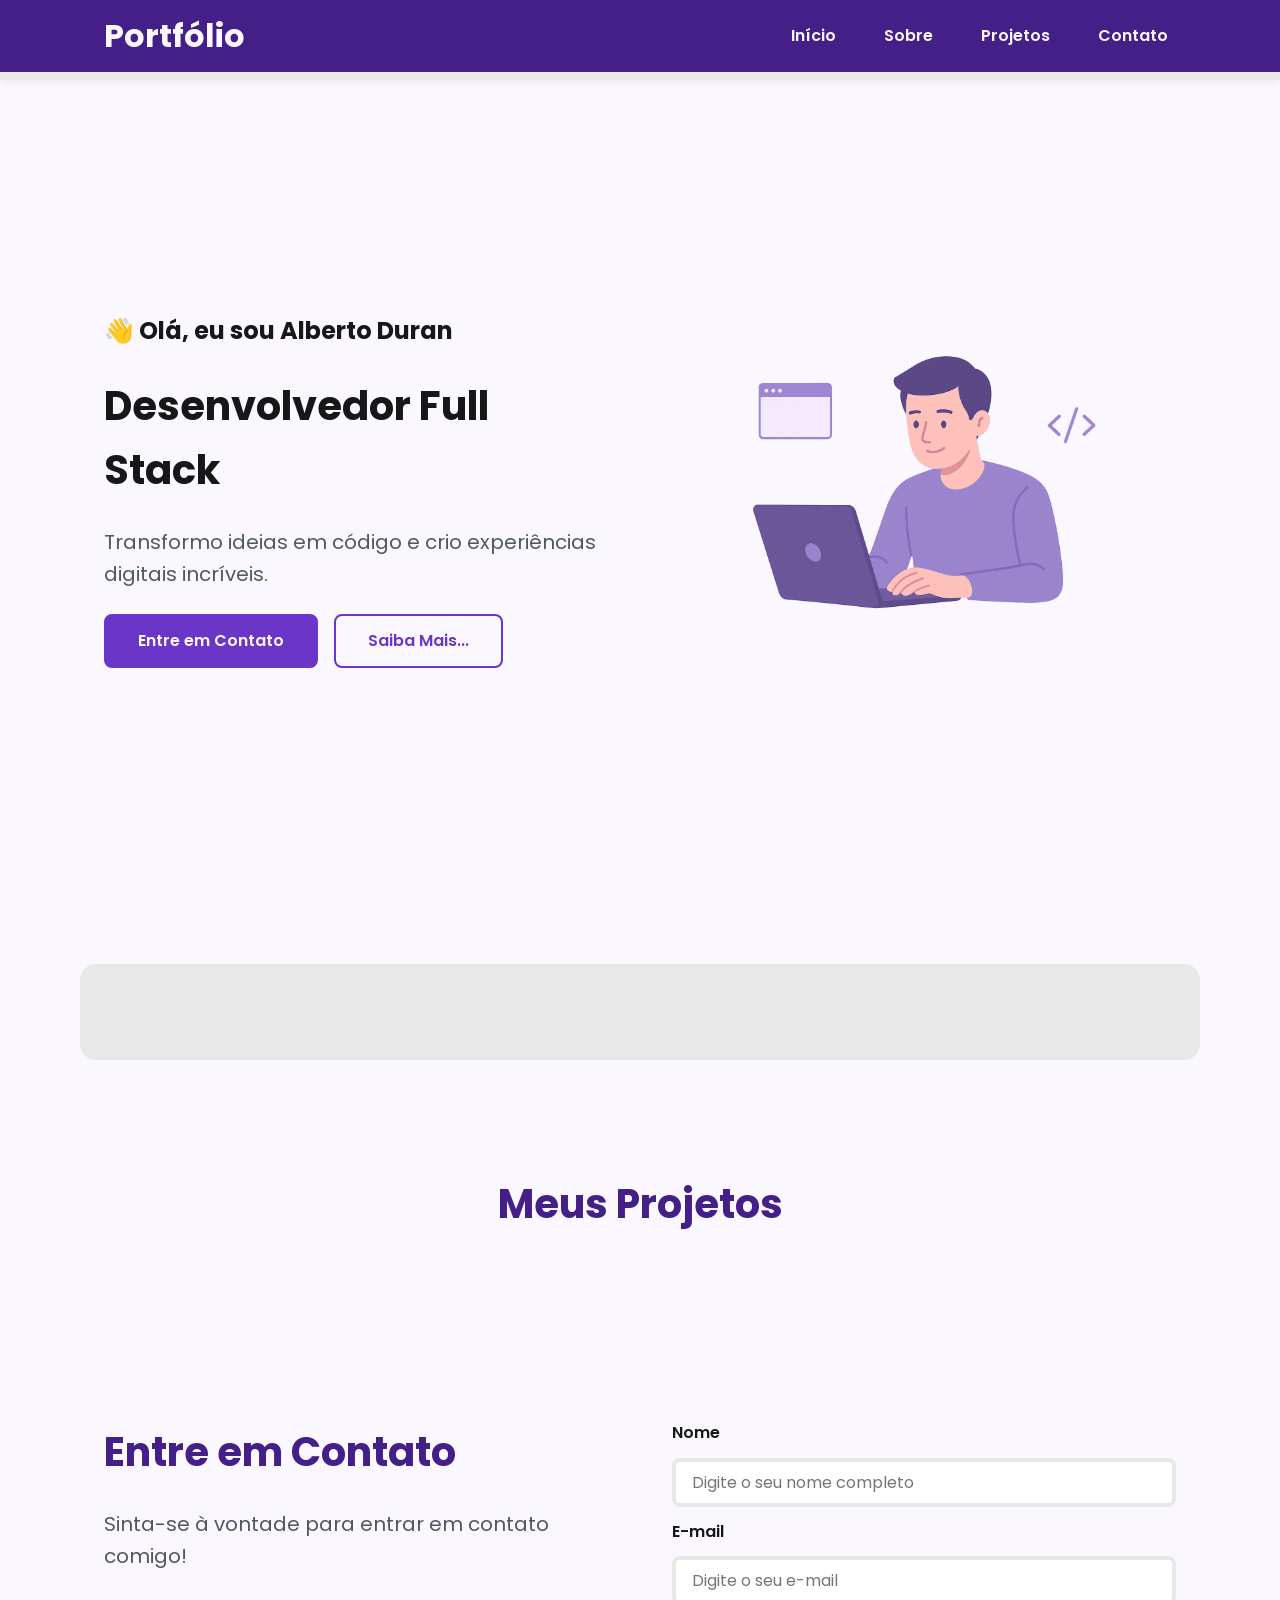
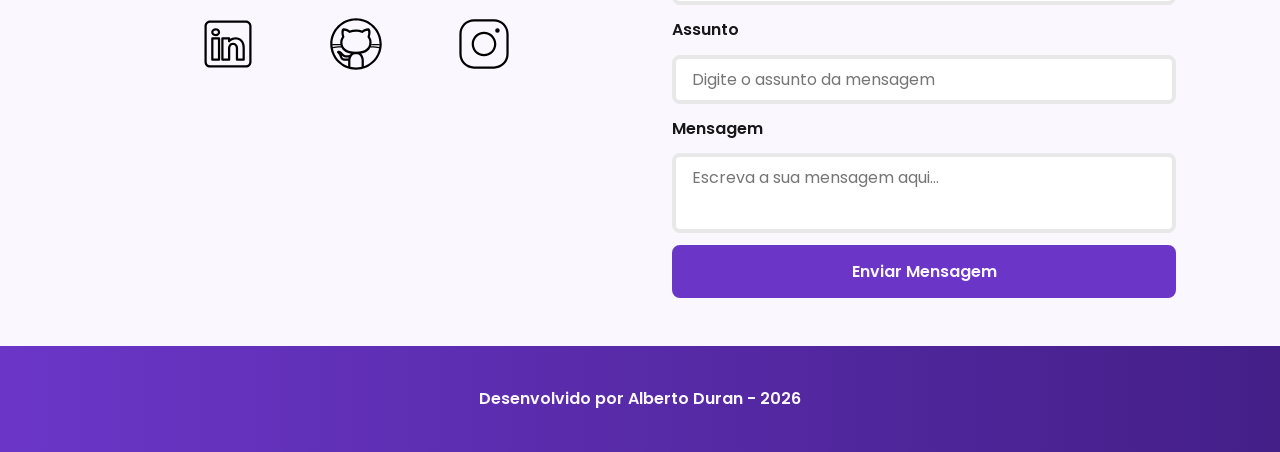
<file: index.html>
<!doctype html>
<html lang="pt-br">
  <head>
    <!-- Fontes do Google -->
    <link rel="preconnect" href="https://fonts.googleapis.com" />
    <link rel="preconnect" href="https://fonts.gstatic.com" crossorigin />

    <!-- Fonte do Google - Poppins -->
    <link
      href="https://fonts.googleapis.com/css2?family=Poppins&display=swap"
      rel="stylesheet"
    />

    <meta charset="UTF-8" />

    <meta name="viewport" content="width=device-width, initial-scale=1.0" />

    <meta name="author" content="Generation Brasil" />
    <meta
      name="description"
      content="Portfólio da Generation Brasil, 
                desenvolvedor Full Stack especializado em criar experiências 
                digitais incríveis. Conheça meus projetos e entre em contato."
    />
    <meta name="robots" content="index, follow" />

    <link rel="icon" type="image/svg+xml" href="./assets/img/favicon.svg" />

    <link rel="stylesheet" href="./assets/css/style.css" />

    <link
      rel="stylesheet"
      href="https://cdn.jsdelivr.net/npm/swiper@11/swiper-bundle.min.css"
    />

    <title>Portfólio Generation Brasil</title>
  </head>
  <body>
    <!-- Cabeçalho da página (header)  -->
    <header>
      <div class="menu-content">
        <!-- TÍTULO -->
        <a href="index.html" id="titulo">Portfólio</a>

        <!-- MENU -->
        <nav class="menu-list">
          <ul>
            <li><a href="#hero">Início</a></li>
            <li><a href="#about">Sobre</a></li>
            <li><a href="#projects">Projetos</a></li>
            <li><a href="contact">Contato</a></li>
          </ul>
        </nav>
      </div>
    </header>

    <!-- Seção Principal da Página (main) -->
    <main>
      <!-- Seção de Boas vindas  -->
      <section id="hero" class="section-container hero-container">
        <!-- BOAS VINDAS  -->
        <article class="hero-content">
          <span>👋 Olá, eu sou Alberto Duran</span>
          <h1>Desenvolvedor Full Stack</h1>
          <p>
            Transformo ideias em código e crio experiências digitais incríveis.
          </p>

          <div class="buttons-container">
            <a href="#contact" class="botao">Entre em Contato</a>
            <a href="#about" class="botao-outline">Saiba Mais...</a>
          </div>
        </article>

        <!-- IMAGEM -->
        <figure class="hero-image">
          <img
            src="./assets/img/foto_dev_man.svg"
            alt="Foto do Autor"
            class="float-animation"
          />
        </figure>
      </section>

      <!-- Seção sobre o autor -->
      <section id="about" class="section-container about-container"></section>

      <!-- Seção Projetos do Autor -->
      <section id="projects" class="section-container projects-container">
        <!-- Seção Projetos do autor -->

        <h2>Meus Projetos</h2>

        <!-- Swiper Container -->
        <div class="swiper projects-swiper">
          <div class="swiper-wrapper"></div>

          <!-- Botões de navegação -->
          <div class="swiper-button-next"></div>
          <div class="swiper-button-prev"></div>

          <!-- Paginação -->
          <div class="swiper-pagination"></div>
        </div>
      </section>

      <!-- Seção Formulário de Contato e Redes Sociais -->
      <section id="contact" class="section-container contact-container">
        <!-- REDES SOCIAIS -->
        <article class="contact-info">
          <h2>Entre em Contato</h2>
          <p>Sinta-se à vontade para entrar em contato comigo!</p>

          <div class="social-container">
            <a
              href="https://linkedin.com/in/alberto-janeiro"
              target="_blank"
              class="social-icon"
              aria-label="LinkedIn"
            >
              <img
                src="./assets/icons/social/linkedin.svg"
                alt="Link para o LinkedIn"
              />
            </a>
            <a
              href="https://github.com/albertoduranfilho"
              target="_blank"
              class="social-icon"
              aria-label="GitHub"
            >
              <img
                src="./assets/icons/social/github.svg"
                alt="Link para o GitHub"
              />
            </a>
            <a
              href="#"
              target="_blank"
              class="social-icon"
              aria-label="Instagram"
            >
              <img
                src="./assets/icons/social/instagram.svg"
                alt="Link para o Instagram"
              />
            </a>
          </div>
        </article>

        <!-- FORMULÁRIO -->
        <form
          id="formulario"
          action="https://formsubmit.co/b277fcdf21c5a314d8b535a28014b8b3"
          method="POST"
        >
          <input
            type="hidden"
            name="_next"
            value="https://albertoduranfilho.github.io/portfolio_gen/success.html"
          />
          <input type="hidden" name="_captcha" value="false" />

          <label for="nome">Nome</label>
          <input
            id="nome"
            name="nome"
            type="text"
            placeholder="Digite o seu nome completo"
          />
          <span id="erro-nome"></span>

          <label for="email">E-mail</label>
          <input
            id="email"
            name="email"
            type="text"
            placeholder="Digite o seu e-mail"
          />
          <span id="erro-email"></span>

          <label for="assunto">Assunto</label>
          <input
            id="assunto"
            name="assunto"
            type="text"
            placeholder="Digite o assunto da mensagem"
          />
          <span id="erro-assunto"></span>

          <label for="mensagem">Mensagem</label>
          <textarea
            id="mensagem"
            name="mensagem"
            placeholder="Escreva a sua mensagem aqui..."
          ></textarea>
          <span id="erro-mensagem"></span>

          <button class="botao" type="submit">Enviar Mensagem</button>
        </form>
      </section>
    </main>

    <!-- Rodapé da Página (footer) -->
    <footer>Desenvolvido por Alberto Duran - 2026</footer>

    <!-- SWIPER JS -->
    <script src="https://cdn.jsdelivr.net/npm/swiper@11/swiper-bundle.min.js"></script>

    <!-- Script JavaScript-->
    <script src="assets/js/script.js"></script>
  </body>
</html>
</file>
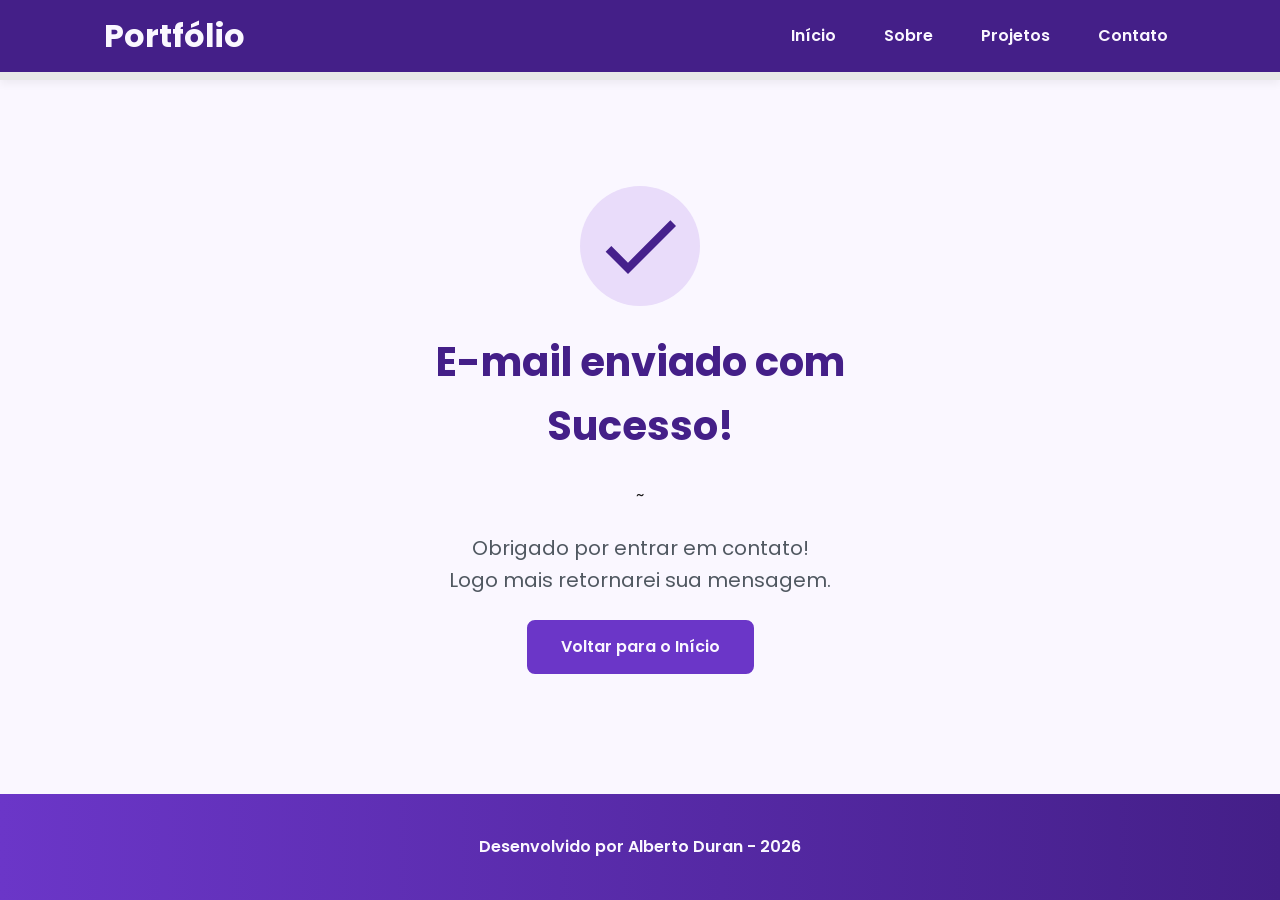
<file: success.html>
<!doctype html>
<html lang="pt-br">
  <head>
    <!-- Fontes do Google -->
    <link rel="preconnect" href="https://fonts.googleapis.com" />
    <link rel="preconnect" href="https://fonts.gstatic.com" crossorigin />

    <!-- Fonte do Google - Poppins -->
    <link
      href="https://fonts.googleapis.com/css2?family=Poppins&display=swap"
      rel="stylesheet"
    />

    <meta charset="UTF-8" />

    <meta name="viewport" content="width=device-width, initial-scale=1.0" />

    <meta name="author" content="Generation Brasil" />
    <meta
      name="description"
      content="Portfólio da Generation Brasil, desenvolvedor Full Stack especializado em criar experiências digitais incríveis. Conheça meus projetos e entre em contato."
    />
    <meta name="robots" content="index, follow" />

    <link rel="icon" type="image/svg+xml" href="./assets/img/favicon.svg" />

    <link rel="stylesheet" href="./assets/css/style.css" />

    <title>Portfólio Generation Brasil</title>
  </head>

  <body>
    <!-- Cabeçalho da Página (header) -->
    <header class="menu-container">
      <div class="menu-content">
        <a href="index.html" id="titulo">Portfólio</a>
        <nav class="menu-list">
          <ul>
            <li><a href="index.html#hero">Início</a></li>
            <li><a href="index.html#about">Sobre</a></li>
            <li><a href="index.html#projects">Projetos</a></li>
            <li><a href="index.html#contact">Contato</a></li>
          </ul>
        </nav>
      </div>
    </header>

    <!-- Seção Principal da Página (main) -->
    <main>
      <section class="success-container">
        <article class="success-content">
          <figure class="success-icon">
            <img
              src="./assets/img/success.svg"
              alt="Ilustração de sucesso"
              class="float-animation"
            />
          </figure>

          <h1>E-mail enviado com Sucesso!</h1>
          ~
          <h2>
            Obrigado por entrar em contato! <br />
            Logo mais retornarei sua mensagem.
          </h2>

          <a class="botao" href="index.html">Voltar para o Início</a>
        </article>
      </section>
    </main>

    <!-- Rodapé da Página (footer) -->
    <footer>Desenvolvido por Alberto Duran - 2026</footer>
  </body>
</html>
</file>
<file: assets/css/style.css>
/* ========================================
   RESET DO NAVEGADOR
======================================== */
* {
  margin: 0;
  padding: 0;
  box-sizing: border-box;
  font-family: "Poppins", sans-serif;
  font-weight: 400;
  text-decoration: none;
  outline: none;
}

/* ========================================
   VARIÁVEIS
======================================== */
:root {
  /* Paleta de Cores - Purple */
  --purple-50: #f4eaff;
  --purple-100: #e9dcfa;
  --purple-200: #cdb3f0;
  --purple-300: #b186e5;
  --purple-400: #9460db;
  --purple-500: #6b36c8;
  --purple-600: #5b2ca0;
  --purple-700: #4c2177;
  --purple-800: #441f88;
  --purple-900: #2a0e4d;

  /* Cores Neutras */
  --gray-200: #e8e8e8;
  --gray-400: #505861;
  --black: #171717;
  --white: #faf7ff;

  /* Cores de Estado */
  --error: #e63946;

  /* Sombras */
  --shadow-sm: 0 0.25rem 0.5rem rgba(0, 0, 0, 0.05);
  --shadow-md: 0 0.25rem 0.75rem rgba(107, 54, 200, 0.3);
  --shadow-lg: 0 0.5rem 1.5rem rgba(107, 54, 200, 0.2);

  /* Espaçamentos */
  --spacing-xs: 0.5rem;
  --spacing-sm: 1rem;
  --spacing-md: 1.5rem;
  --spacing-lg: 2rem;
  --spacing-xl: 3rem;
  --spacing-2xl: 4rem;

  /* Tamanhos de Fonte */
  --text-sm: 0.75rem;
  --text-base: 1rem;
  --text-lg: 1.25rem;
  --text-xl: 1.5rem;
  --text-2xl: 2rem;
  --text-3xl: 2.5rem;

  /* Border Radius */
  --radius-sm: 0.25rem;
  --radius-md: 0.5rem;
  --radius-lg: 1rem;
  --radius-xl: 2rem;
  --radius-full: 50%;

  /* Animação Padrão */
  --transition-default: all 0.3s ease;
}

/* ========================================
   CONFIGURAÇÕES BÁSICAS
======================================== */
html {
  scroll-behavior: smooth;
}

body {
  display: flex;
  flex-direction: column;
  min-height: 100vh;
  background-color: var(--white);
  line-height: 1.6;
  color: var(--black);
}

main {
  flex: 1;
}

/* ========================================
   SEÇÕES - BASE COMUM
======================================== */
.section-container {
  max-width: 70rem;
  margin: 0 auto;
  padding: var(--spacing-xl) var(--spacing-md);
  scroll-margin-top: 6rem;
}

/* ========================================
   BOTÕES
======================================== */

/* Container para botões*/
.buttons-container {
  display: flex;
  gap: var(--spacing-sm);
}

/* Base comum para todos os botões*/
.botao,
.botao-outline {
  display: inline-block;
  padding: 0.75rem 2rem;
  border: 0.15rem solid transparent;
  border-radius: var(--radius-md);
  font-size: var(--text-base);
  font-weight: 600;
  text-align: center;
  cursor: pointer;
  transition: var(--transition-default);
}

/* Botão preenchido (primário) */
.botao {
  border-color: var(--purple-500);
  background-color: var(--purple-500);
  color: var(--white);
}

.botao:hover {
  border-color: var(--purple-800);
  background-color: var(--purple-800);
  box-shadow: var(--shadow-md);
  transform: translateY(-0.25rem);
}

/* Botão outline (secundário) */
.botao-outline {
  border-color: var(--purple-500);
  background-color: transparent;
  color: var(--purple-500);
}

.botao-outline:hover {
  border-color: var(--purple-500);
  background-color: var(--purple-500);
  color: var(--white);
  transform: translateY(-0.25rem);
}

/* Modificador para botões pequenos (usado em projetos) */
.botao.botao-sm,
.botao-outline.botao-sm {
  min-width: 6rem;
  padding: 0.25rem var(--spacing-sm);
  border-width: 0.125rem;
  border-radius: 0.25rem;
  font-size: var(--text-sm);
}

/* ========================================
   SEÇÃO HEADER - CABEÇALHO E MENU
======================================== */
header {
  position: sticky;
  top: 0;
  z-index: 1000;
  width: 100%;
  height: 5rem;
  border-bottom: var(--spacing-xs) solid var(--gray-200);
  background-color: var(--purple-800);
  box-shadow: var(--shadow-sm);
}

header a {
  font-weight: 600;
  color: var(--white);
  transition: color 0.3s ease;
}

header a:hover {
  color: var(--purple-100);
}

#titulo {
  font-size: var(--text-2xl);
  font-weight: 700;
}

.menu-content {
  display: flex;
  justify-content: space-between;
  align-items: center;
  max-width: 70rem;
  height: 100%;
  margin: 0 auto;
  padding: 0 var(--spacing-md);
}

.menu-list {
  display: flex;
  gap: var(--spacing-lg);
  list-style: none;
}

.menu-list ul {
  display: flex;
  gap: var(--spacing-lg);
  list-style: none;
}

.menu-list a {
  padding: var(--spacing-xs);
}

/* ========================================
   SEÇÃO HERO
======================================== */
.hero-container {
  display: flex;
  align-items: center;
  gap: var(--spacing-2xl);
  min-height: calc(100vh - 5rem);
}

.hero-content {
  display: flex;
  flex: 1;
  flex-direction: column;
  gap: var(--spacing-md);
}

.hero-content span {
  font-size: var(--text-xl);
  font-weight: 700;
}

.hero-content h1 {
  font-size: var(--text-3xl);
  font-weight: 700;
}

.hero-content p,
.about-content p,
.contact-info p {
  font-size: var(--text-lg);
  color: var(--gray-400);
}

.hero-image {
  display: flex;
  flex: 1;
  justify-content: center;
}

.hero-image img {
  width: 100%;
  max-width: 100%;
  border-radius: var(--radius-xl);
}

/* Animação flutuante */
@keyframes float {
  0%,
  100% {
    transform: translateY(0);
  }

  50% {
    transform: translateY(-1.25rem);
  }
}

.float-animation {
  animation: float 3s ease-in-out infinite;
}

/* ========================================
   SEÇÃO ABOUT
======================================== */
.about-container {
  display: flex;
  align-items: center;
  gap: var(--spacing-2xl);
  margin: var(--spacing-2xl) auto;
  border-radius: var(--radius-lg);
  background-color: var(--gray-200);
}

.about-image {
  flex: 0 0 17.5rem;
}

.about-image img {
  width: 100%;
  border: 0.35rem solid var(--purple-500);
  border-radius: var(--radius-full);
  box-shadow: var(--shadow-lg);
}

.about-content h2,
.projects-container h2,
.contact-info h2 {
  margin-bottom: var(--spacing-md);
  font-size: var(--text-3xl);
  font-weight: 700;
  color: var(--purple-800);
}

.about-content p {
  margin-bottom: var(--spacing-sm);
  text-align: justify;
}

.about-buttons-data {
  display: flex;
  justify-content: space-between;
  align-items: center;
  gap: var(--spacing-lg);
  margin-top: var(--spacing-lg);
}

.about-buttons-data .botao {
  margin-right: auto;
}

.data-container {
  display: flex;
  gap: var(--spacing-lg);
  margin-top: 0;
}

.data-item {
  display: flex;
  flex-direction: column;
  align-items: center;
}

.data-number {
  font-size: var(--text-xl);
  font-weight: 700;
  text-align: center;
  color: var(--purple-500);
}

.data-label {
  font-size: var(--text-base);
  text-align: center;
  color: var(--gray-400);
}

/* ========================================
   SEÇÃO PROJECTS
======================================== */
.projects-container {
  scroll-margin-top: 3rem;
  margin: var(--spacing-2xl) auto;
  text-align: center;
}

.projects-swiper {
  position: relative;
  width: 100%;
  padding: var(--spacing-sm) var(--spacing-xl) var(--spacing-xl);
  overflow: hidden;
}

/* Card de projetos */
.project-card {
  display: flex;
  flex-direction: column;
  width: 100%;
  height: 100%;
  border: 0.15rem solid var(--gray-200);
  border-radius: var(--radius-lg);
  background-color: var(--white);
  box-shadow: var(--shadow-sm);
  overflow: hidden;
  transition: var(--transition-default);
}

.project-card:hover {
  box-shadow: var(--shadow-lg);
}

.project-image {
  display: flex;
  align-items: center;
  justify-content: center;
  width: 100%;
  height: 10rem;
  background: linear-gradient(
    135deg,
    var(--purple-50) 0%,
    var(--purple-100) 100%
  );
}

.project-image img {
  width: 75%;
  height: 75%;
  max-width: 7rem;
  max-height: 7rem;
  object-fit: contain;
  transition: transform 0.3s ease;
}

.project-content {
  display: flex;
  flex: 1;
  flex-direction: column;
  padding: var(--spacing-md);
  text-align: left;
}

.project-content h3 {
  margin-bottom: 0.75rem;
  font-size: var(--text-lg);
  font-weight: 700;
}

.project-content p {
  flex: 1;
  margin-bottom: var(--spacing-sm);
  font-size: 0.95rem;
  color: var(--gray-400);
}

/* Tags de Tecnologias */
.project-tags {
  display: flex;
  flex-wrap: wrap;
  gap: var(--spacing-xs);
}

.tag {
  padding: 0.375rem 0.75rem;
  border-radius: var(--radius-sm);
  background-color: var(--purple-100);
  font-size: var(--text-sm);
  font-weight: 600;
  color: var(--purple-800);
}

/* Container - Botões do Card */
.project-buttons {
  display: flex;
  justify-content: center;
  align-items: center;
  gap: 0.75rem;
  margin-top: var(--spacing-sm);
}

/* ========================================
   SEÇÃO PROJECTS - CARROSSEL
======================================== */
.swiper-wrapper {
  align-items: stretch;
}

.swiper-slide {
  display: flex;
  height: auto;
}

/* Botões do Swiper (navegação) */
.swiper-button-next,
.swiper-button-prev {
  width: 3rem;
  height: 3rem;
}

.swiper-button-next:after,
.swiper-button-prev:after {
  font-size: var(--text-lg);
  color: var(--purple-500);
}

.swiper-button-next:hover:after,
.swiper-button-prev:hover:after {
  color: var(--purple-800);
}

/* Indicadores de paginação */
.swiper-pagination-bullet {
  width: 0.75rem;
  height: 0.75rem;
  background-color: var(--gray-200);
  opacity: 1;
}

.swiper-pagination-bullet-active {
  width: var(--spacing-lg);
  border-radius: var(--radius-sm);
  background-color: var(--purple-500);
}

/* ========================================
   SEÇÃO CONTACT
======================================== */
.contact-container {
  display: grid;
  grid-template-columns: 1fr 1fr;
  gap: var(--spacing-2xl);
}

/* Redes Sociais */
.contact-info h2 {
  margin-bottom: var(--spacing-md);
}

.contact-info p {
  margin-bottom: var(--spacing-lg);
}

.social-container {
  display: flex;
  justify-content: center;
  gap: var(--spacing-xl);
}

.social-icon {
  width: 5rem;
  height: 5rem;
  padding: 0.75rem;
  border-radius: var(--radius-md);
  transition: var(--transition-default);
}

.social-icon img {
  width: 100%;
  filter: brightness(0) saturate(100%);
  transition: filter 0.3s ease;
}

.social-icon:hover img {
  filter: brightness(0) saturate(100%) invert(42%) sepia(93%) saturate(1352%)
    hue-rotate(243deg) brightness(79%) contrast(91%);
}

/* Formulário */
form {
  display: flex;
  flex-direction: column;
  gap: 0.75rem;
}

form label {
  font-size: var(--text-base);
  font-weight: 600;
}

form input,
form textarea {
  width: 100%;
  padding: 0.5rem var(--spacing-sm);
  border: 0.25rem solid var(--gray-200);
  border-radius: var(--radius-md);
  font-family: inherit;
  font-size: var(--text-base);
  transition: border-color 0.3s ease;
}

form input:focus,
form textarea:focus {
  border-color: var(--purple-500);
  outline: none;
}

form textarea {
  min-height: 5rem;
  resize: none;
}

form span {
  margin-top: -0.75rem;
  font-size: var(--text-sm);
  color: var(--error);
}

/* ========================================
   SEÇÃO FOOTER - RODAPÉ
======================================== */
footer {
  padding: 2.5rem;
  background: linear-gradient(to right, var(--purple-500), var(--purple-800));
  font-weight: 600;
  text-align: center;
  color: var(--white);
}

/* ========================================
   PÁGINA SUCCESS
======================================== */
.success-container {
  display: flex;
  flex-direction: column;
  justify-content: center;
  align-items: center;
  width: 100%;
  min-height: calc(100vh - 12.5rem);
  padding: var(--spacing-xl) var(--spacing-md);
}

.success-content {
  display: flex;
  flex-direction: column;
  align-items: center;
  gap: var(--spacing-md);
  max-width: 37.5rem;
  text-align: center;
}

.success-content h1 {
  font-size: var(--text-3xl);
  font-weight: 700;
  color: var(--purple-800);
}

.success-content h2 {
  font-size: var(--text-lg);
  color: var(--gray-400);
}

.success-icon {
  display: flex;
  align-items: center;
  justify-content: center;
  width: 7.5rem;
  height: 7.5rem;
  border-radius: var(--radius-full);
  background-color: var(--purple-100);
}

.success-icon img {
  width: 6rem;
  height: 6rem;
  filter: brightness(0) saturate(100%) invert(11%) sepia(69%) saturate(3759%)
    hue-rotate(256deg) brightness(101%) contrast(96%);
}

/* ========================================
   RESPONSIVIDADE - TABLETS
======================================== */

@media screen and (max-width: 1024px) {
  /* Layout */
  .section-container {
    padding: var(--spacing-lg) var(--spacing-md);
  }

  /* Tipografia */
  .section-container h1 {
    font-size: var(--text-3xl);
  }

  .section-container h2 {
    font-size: var(--text-2xl);
  }

  .section-container p {
    font-size: var(--text-base);
  }

  .section-container span {
    font-size: var(--text-lg);
  }

  .success-content h1 {
    font-size: var(--text-3xl);
  }

  .success-content h2 {
    font-size: var(--text-xl);
  }

  /* Header - Oculta menu em telas pequenas */
  @media (max-width: 768px) {
    .menu-list {
      display: none;
    }
  }

  /* Hero */
  .hero-container {
    flex-direction: column-reverse;
    gap: var(--spacing-lg);
    min-height: 60vh;
    text-align: center;
  }

  .hero-content,
  .hero-image {
    width: 90%;
  }

  .hero-image img {
    object-fit: cover;
  }

  .buttons-container {
    justify-content: center;
    width: 100%;
  }

  .hero-container .botao,
  .hero-container .botao-outline {
    padding: 0.75rem 1.5rem;
    font-size: 0.95rem;
    white-space: nowrap;
  }

  /* About */
  .about-container {
    flex-direction: column;
    gap: var(--spacing-md);
    margin: var(--spacing-lg);
    padding: var(--spacing-lg);
  }

  .about-image {
    flex: 0 0 auto;
    width: 100%;
    display: flex;
    justify-content: center;
  }

  .about-image img {
    max-width: 16rem;
    width: 100%;
  }

  .about-content {
    width: 100%;
  }

  .about-buttons-data {
    flex-direction: column;
    gap: var(--spacing-md);
    align-items: stretch;
  }

  .about-buttons-data .botao {
    margin-right: 0;
  }

  .data-container {
    justify-content: center;
    width: 100%;
  }

  /* Projects */
  .projects-container {
    margin: var(--spacing-lg) auto 0;
  }

  .projects-swiper {
    margin: 0;
    padding: var(--spacing-sm) var(--spacing-lg) 2.5rem;
  }

  .project-card {
    width: 100%;
    height: 30rem;
    min-height: 30rem;
    max-height: 30rem;
    max-width: 100%;
  }

  .project-content {
    display: flex;
    flex-direction: column;
    justify-content: space-between;
    height: 100%;
  }

  .project-content p {
    flex: 1;
    overflow: hidden;
  }

  .project-tags {
    min-height: 2.5rem;
    align-items: flex-start;
  }

  .swiper-wrapper {
    align-items: stretch;
  }

  .swiper-slide {
    display: flex;
    justify-content: center;
    align-items: stretch;
    height: auto;
  }

  .swiper-button-next,
  .swiper-button-prev {
    display: none;
  }

  /* Contact */
  .contact-container {
    grid-template-columns: 1fr;
    gap: var(--spacing-lg);
    width: 90%;
    margin: 0 auto;
  }

  /* Success Page */
  .success-container {
    padding: var(--spacing-xl) var(--spacing-md);
    min-height: calc(100vh - 10rem);
  }

  .success-content {
    gap: var(--spacing-lg);
    max-width: 35rem;
  }

  .success-icon {
    width: 6rem;
    height: 6rem;
  }

  .success-icon img {
    width: 5rem;
    height: 5rem;
  }
}

/* ========================================
   RESPONSIVIDADE - MOBILE 
======================================== */

@media screen and (max-width: 480px) {
  /* Layout */
  .section-container {
    padding: var(--spacing-md) var(--spacing-sm);
  }

  /* Tipografia Mobile */
  .section-container h1 {
    font-size: var(--text-xl);
  }

  .section-container h2 {
    font-size: var(--text-xl);
  }

  .section-container p {
    font-size: var(--text-base);
  }

  .section-container span {
    font-size: var(--text-lg);
  }

  .success-content h1 {
    font-size: var(--text-xl);
  }

  .success-content h2 {
    font-size: var(--text-base);
  }

  /* Header */
  #titulo {
    font-size: var(--text-xl);
  }

  .menu-list {
    display: none;
  }

  /* Hero */
  .hero-container {
    gap: var(--spacing-sm);
  }

  .hero-content {
    gap: var(--spacing-xs);
    width: 100%;
  }

  .buttons-container {
    flex-direction: column;
    gap: 0.75rem;
    width: 100%;
  }

  .buttons-container .botao,
  .buttons-container .botao-outline {
    width: 100%;
  }

  .hero-container .botao,
  .hero-container .botao-outline {
    padding: 0.75rem 1rem;
    font-size: 0.95rem;
    white-space: nowrap;
  }

  .hero-image {
    width: 100%;
  }

  .hero-image img {
    max-width: 20rem;
  }

  /* About */
  .about-container {
    margin: var(--spacing-lg) 0.5rem;
    padding: var(--spacing-md);
  }

  .about-image img {
    max-width: 14rem;
  }

  .about-buttons-data .botao,
  .about-buttons-data .botao-outline {
    width: 100%;
    padding: 0.75rem var(--spacing-lg);
    font-size: var(--text-base);
    text-align: center;
  }

  .data-number {
    font-size: var(--text-lg);
  }

  .data-label {
    font-size: var(--text-sm);
  }

  /* Projects */
  .projects-container {
    margin: var(--spacing-lg) auto 0;
  }

  .projects-swiper {
    position: relative;
    margin: 0;
    padding: var(--spacing-sm) 0 2rem 0;
    overflow: visible;
  }

  .project-card {
    width: 100%;
    height: 20rem;
    max-width: 20rem;
  }

  .project-image {
    height: 10rem;
  }

  .project-content {
    padding: var(--spacing-md);
  }

  .project-content h3 {
    font-size: 1.25rem;
  }

  .project-content p {
    font-size: 0.95rem;
  }

  /* Contact */
  .contact-container {
    width: 100%;
  }

  .contact-info p {
    margin-bottom: var(--spacing-md);
  }

  .social-container {
    flex-wrap: wrap;
    gap: var(--spacing-lg);
    margin-bottom: var(--spacing-xs);
  }

  .social-icon {
    width: 4rem;
    height: 4rem;
  }

  /* Formulário */
  form {
    gap: var(--spacing-sm);
  }

  form label {
    font-size: 0.95rem;
  }

  form input,
  form textarea {
    padding: 0.75rem;
    font-size: var(--text-base);
  }

  form button {
    padding: 0.75rem var(--spacing-md);
    font-size: var(--text-base);
  }

  /* Footer */
  footer {
    padding: var(--spacing-md) var(--spacing-sm);
    font-size: var(--text-sm);
  }

  /* Success Page */
  .success-container {
    padding: var(--spacing-lg) var(--spacing-sm);
    min-height: calc(100vh - 8rem);
  }

  .success-content {
    gap: var(--spacing-md);
    max-width: 100%;
    padding: 0 var(--spacing-sm);
  }

  .success-icon {
    width: 5rem;
    height: 5rem;
  }

  .success-icon img {
    width: 4rem;
    height: 4rem;
  }

  .success-content .botao {
    width: 100%;
    max-width: 20rem;
    padding: 0.75rem var(--spacing-lg);
  }
}
</file>
